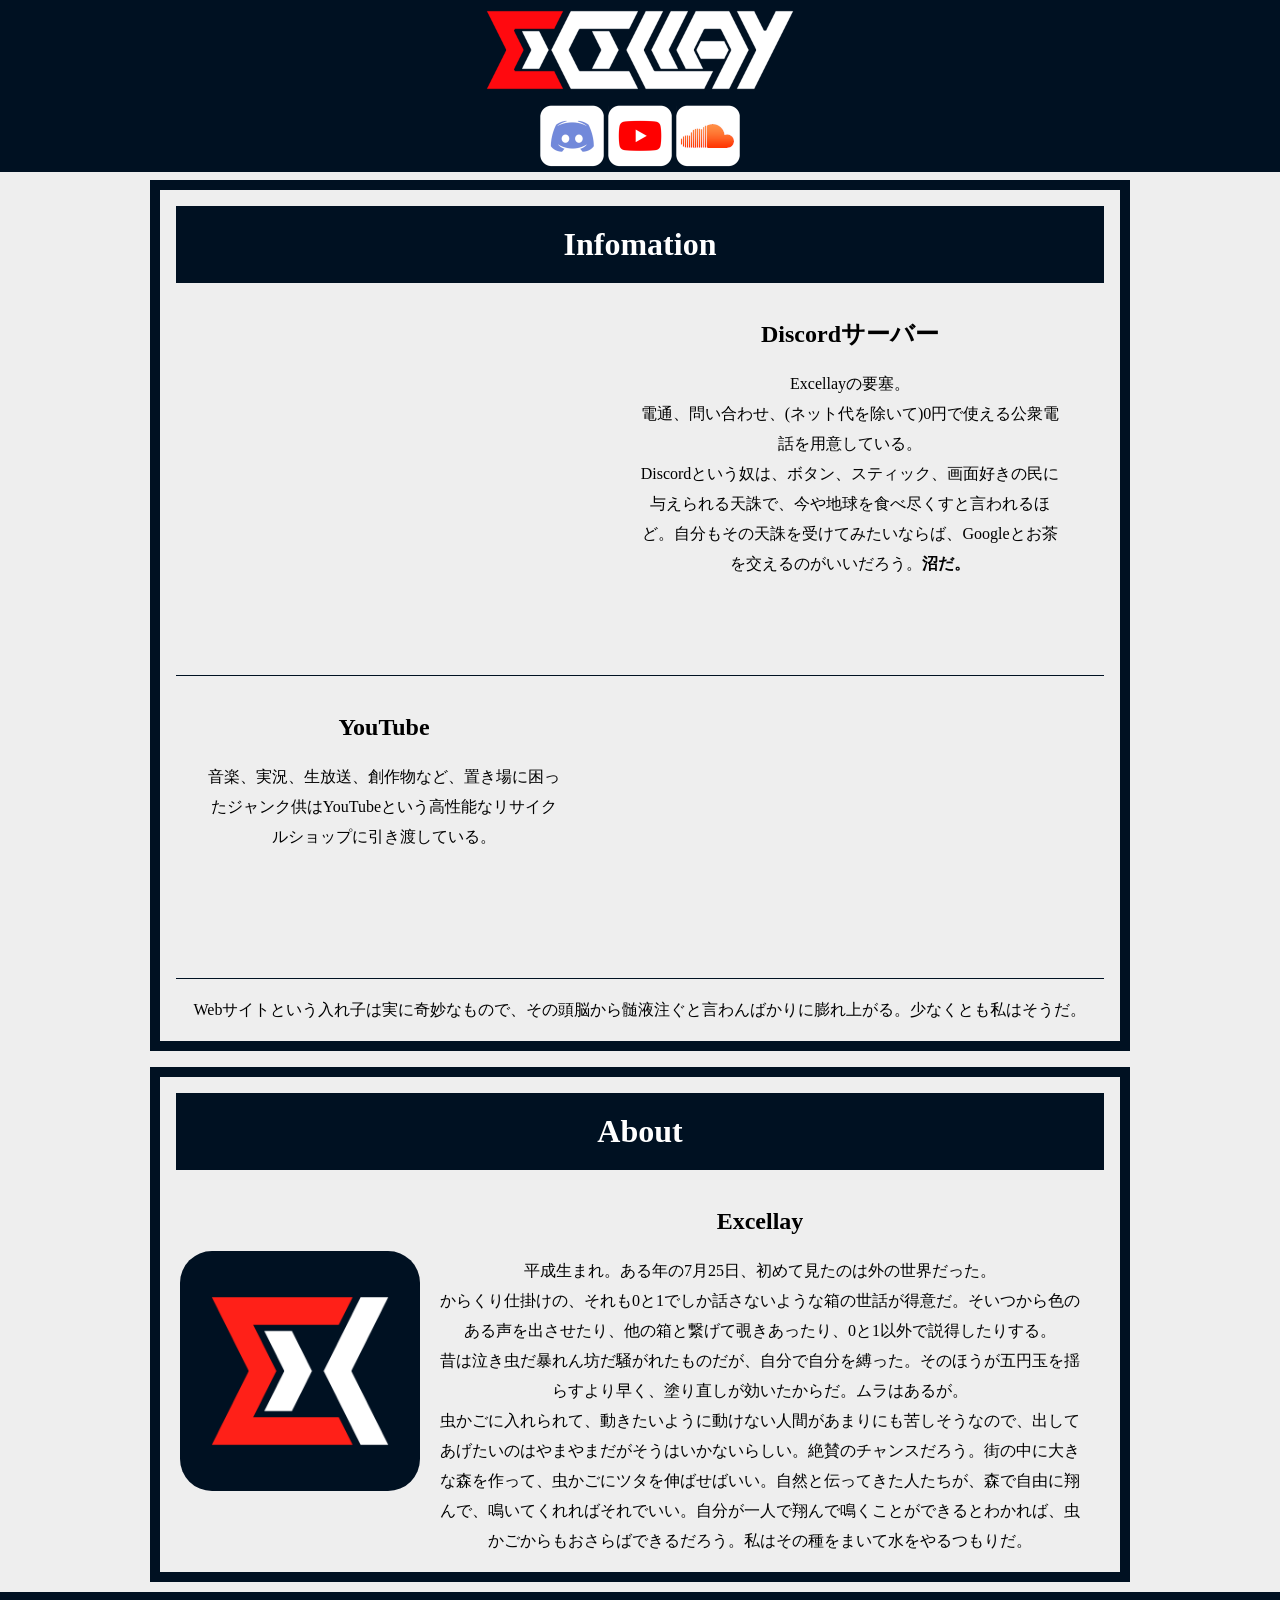
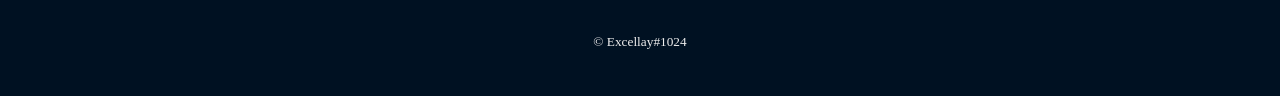
<file: docs/index.html>
<!DOCTYPE html>
<html lang="jp">
<head>
    <meta charset="UTF-8">
    <meta name="viewport" content="width=device-width, initial-scale=1.0">
    <title>Excellay Official Site</title>
    <!-- Global site tag (gtag.js) - Google Analytics -->
    <script async src="https://www.googletagmanager.com/gtag/js?id=UA-145050111-1"></script>
    <script>
        window.dataLayer = window.dataLayer || [];
        function gtag(){dataLayer.push(arguments);}
        gtag('js', new Date());
        gtag('config', 'UA-145050111-1');
    </script>
    <link rel="stylesheet" href="https://necolas.github.io/normalize.css/latest/normalize.css">
    <link rel="stylesheet" href="./css/style.css">
    <link rel="apple-touch-icon" type="image/png" href="img/fav/icon180.png">
    <link rel="icon" type="image/png" href="img/fav/icon192.png">
</head>
<body>
    <header>
        <div class="logo">
            <a href="index.html"><img src="img/exly_banner.png" height="100" alt="excellay"></a>
        </div>
        <div class="contact">
            <a href="https://discord.gg/v3zWGvx" target="_blank"><img src="img/disco_icon.png" height="64" alt="Discord"></a>
            <a href="https://www.youtube.com/channel/UCeG4d44Y_lSppAC_clK1TxA" target="_blank"><img src="img/yt_icon.png" height="64" alt="YT"></a>
            <a href="https://soundcloud.com/ryx1024" target="_blank"><img src="img/sc_icon.png" height="64" alt="SC"></a>
        </div>
    </header>
    <div class="main">
         <div class="infomation">
            <h1 class="catlabel">Infomation</h1>
            <div class="info1">
                <iframe class="dcg" src="https://discordapp.com/widget?id=519751354172964876&theme=dark" width="240" height="360" allowtransparency="true" frameborder="0"></iframe>
                <div class="info1text">
                    <h2>Discordサーバー</h2>
                    Excellayの要塞。<br>
                    電通、問い合わせ、(ネット代を除いて)0円で使える公衆電話を用意している。<br>
                    Discordという奴は、ボタン、スティック、画面好きの民に与えられる天誅で、今や地球を食べ尽くすと言われるほど。自分もその天誅を受けてみたいならば、Googleとお茶を交えるのがいいだろう。<strong>沼だ。</strong>
                </div>
            </div>
            <hr class="hr">
            <div class="info2">
                <div class="ytbox">
                    <iframe class="yt" width="480" height="270" src="https://www.youtube.com/embed/MZhLfdkeulw" frameborder="0" allow="accelerometer; autoplay; encrypted-media; gyroscope; picture-in-picture" allowfullscreen></iframe>
                </div>
                <div class="info2text">
                    <h2>YouTube</h2>
                    音楽、実況、生放送、創作物など、置き場に困ったジャンク供はYouTubeという高性能なリサイクルショップに引き渡している。
                </div>
            </div>
            <hr class="hr">
            <div class="endinfo">
                Webサイトという入れ子は実に奇妙なもので、その頭脳から髄液注ぐと言わんばかりに膨れ上がる。少なくとも私はそうだ。
            </div>
        </div>
        <div class="about">
            <h1 class="catlabel">About</h1>
            <div class="about1">
                <img class="about1img" src="img/exly_icon.png" alt="excellay">
                <div class="about1text">
                    <h2>Excellay</h2>
                    平成生まれ。ある年の7月25日、初めて見たのは外の世界だった。<br>
                    からくり仕掛けの、それも0と1でしか話さないような箱の世話が得意だ。そいつから色のある声を出させたり、他の箱と繋げて覗きあったり、0と1以外で説得したりする。<br>
                    昔は泣き虫だ暴れん坊だ騒がれたものだが、自分で自分を縛った。そのほうが五円玉を揺らすより早く、塗り直しが効いたからだ。ムラはあるが。<br>
                    虫かごに入れられて、動きたいように動けない人間があまりにも苦しそうなので、出してあげたいのはやまやまだがそうはいかないらしい。絶賛のチャンスだろう。街の中に大きな森を作って、虫かごにツタを伸ばせばいい。自然と伝ってきた人たちが、森で自由に翔んで、鳴いてくれればそれでいい。自分が一人で翔んで鳴くことができるとわかれば、虫かごからもおさらばできるだろう。私はその種をまいて水をやるつもりだ。
                </div>
            </div>
        </div>
    </div>
    <footer>
        <div class="footercopy">
            <small>&copy; Excellay#1024</small>
        </div>
    </footer>
</body>
</html>
</file>
<file: docs/css/style.css>
body{
    margin: 0;
    background-color: #eee
}

header{
    background-color: #012;
}
.logo{
    display: block;
    text-align: center;
    margin: 0 auto;
}

.contact{
    margin: auto;
    text-align: center;
}

.main{
    padding: 0 16px 0 16px;
    display: flex;
    flex-direction: column;
    align-items: center;
}

.infomation, .about{
    max-width: 960px;
    width: 100%;
    border: solid #012 10px;
    margin: 8px;
}

.catlabel{
    margin: 16px;
    background-color: #012;
    max-width: 1280px;
    text-align: center;
    color: #FFF;
    padding: 20px;
}

.info1, .about1{
    margin: 16px;
    display: flex;
    flex-direction: row;
    flex-wrap: wrap;
    justify-content: center;
}

.dcg{
    flex: 1;
    max-width: 420px;
}

.info1text{
    width: 420px;
    margin: 0 20px 0 20px;
    text-align: center;
    line-height: 30px;
}

.footercopy{
    background-color: #012;
    height: 24px;
    padding: 40px;
    text-align: center;
    color: #eee;
    margin-top: 2px;
}

.info2{
    display: flex;
    flex-direction: row-reverse;
    flex-wrap: wrap;
    justify-content: center;
    margin: 16px;
}

.hr{
    height: 0;
    border-color: #012;
    border-style: solid;
    border-width: 1px 0 0 0;
    margin: 16px;
}

.info2text{
    margin: 0 16px 0 16px;
    text-align: center;
    line-height: 30px;
    width: 360px;
}

.ytbox{
    flex: 1;
    min-width: 200px;
    height: 50vw;
    max-height: 270px;
    max-width: 480px;
    text-align: center;
    margin: 0 16px 0 16px;
}

.ytbox iframe{
    width: 100%;
    height: 100%;
}

.endinfo{
    margin: 16px;
    line-height: 30px;
    text-align: center;
}

.about1img{
    align-self: center;
    background-color: #012;
    border-radius: 32px;
    height: 240px;
    width: 240px;
}

.about1text{
    max-width: 640px;
    width: 80vw;
    margin: 0 20px 0 20px;
    text-align: center;
    line-height: 30px;
}
</file>
